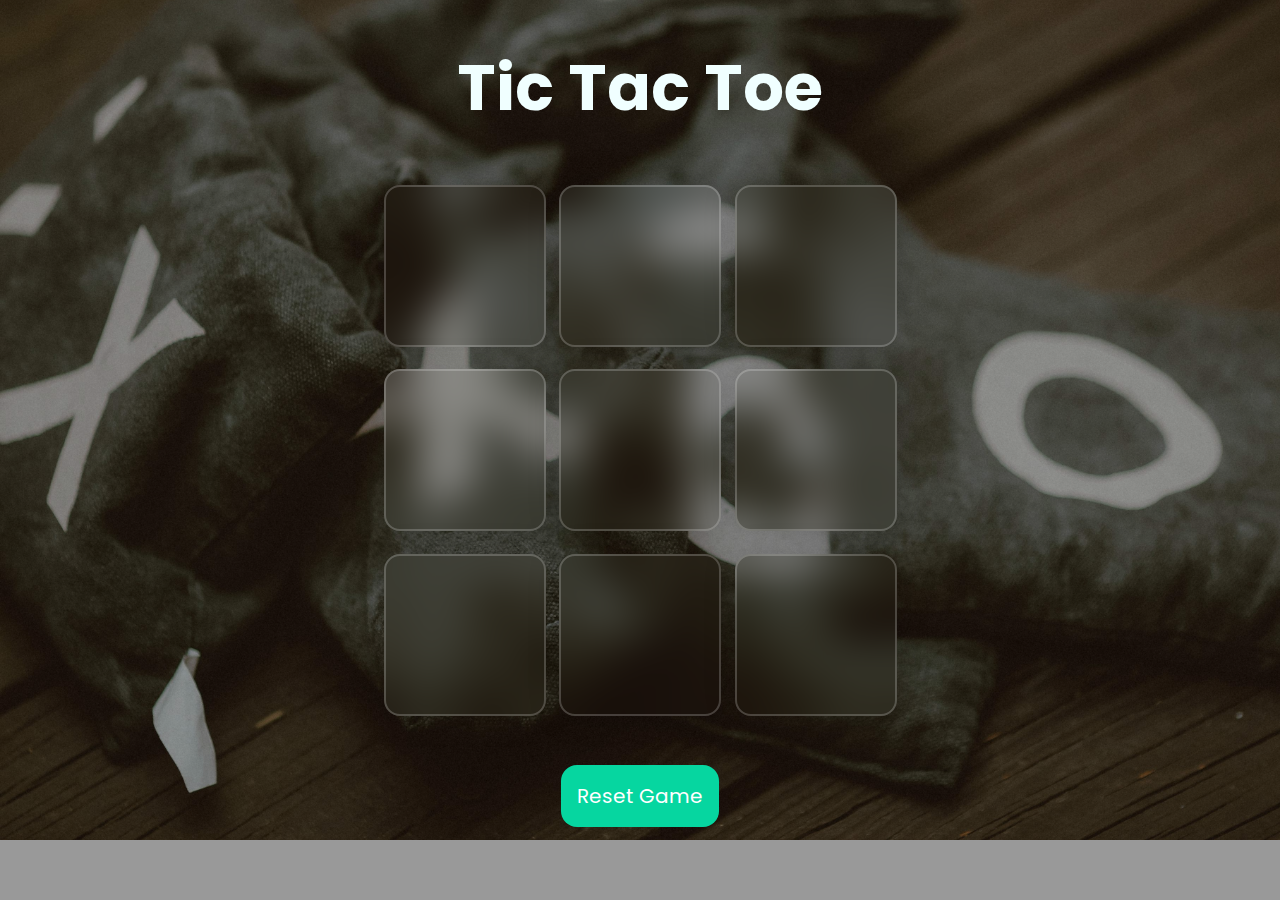
<file: index.html>
<!DOCTYPE html>
<html lang="en">
<head>
    <meta charset="UTF-8">
    <meta name="viewport" content="width=device-width, initial-scale=1.0">
    <title>Tic-Tak-Toe Game</title>
    <link rel="stylesheet" href="style.css">
</head>
<body class="noscroll">
    <div class="msg-container hide">
        <p id="msg">XO</p>
        <p id="msg-wd">Winner/Draw</p>
        <button class="new-btn">New Game</button>
    </div>
    <main>
        <h2 class="title">Tic Tac Toe</h2>
        <div class="container">
            <div class="game">
                <button class="box"></button>
                <button class="box"></button>
                <button class="box"></button>
                <button class="box"></button>
                <button class="box"></button>
                <button class="box"></button>
                <button class="box"></button>
                <button class="box"></button>
                <button class="box"></button>
            </div>
        </div>
        <button class="reset-btn">Reset Game</button>
    </main>
    <script src="script.js"></script>
</body>
</html>
</file>
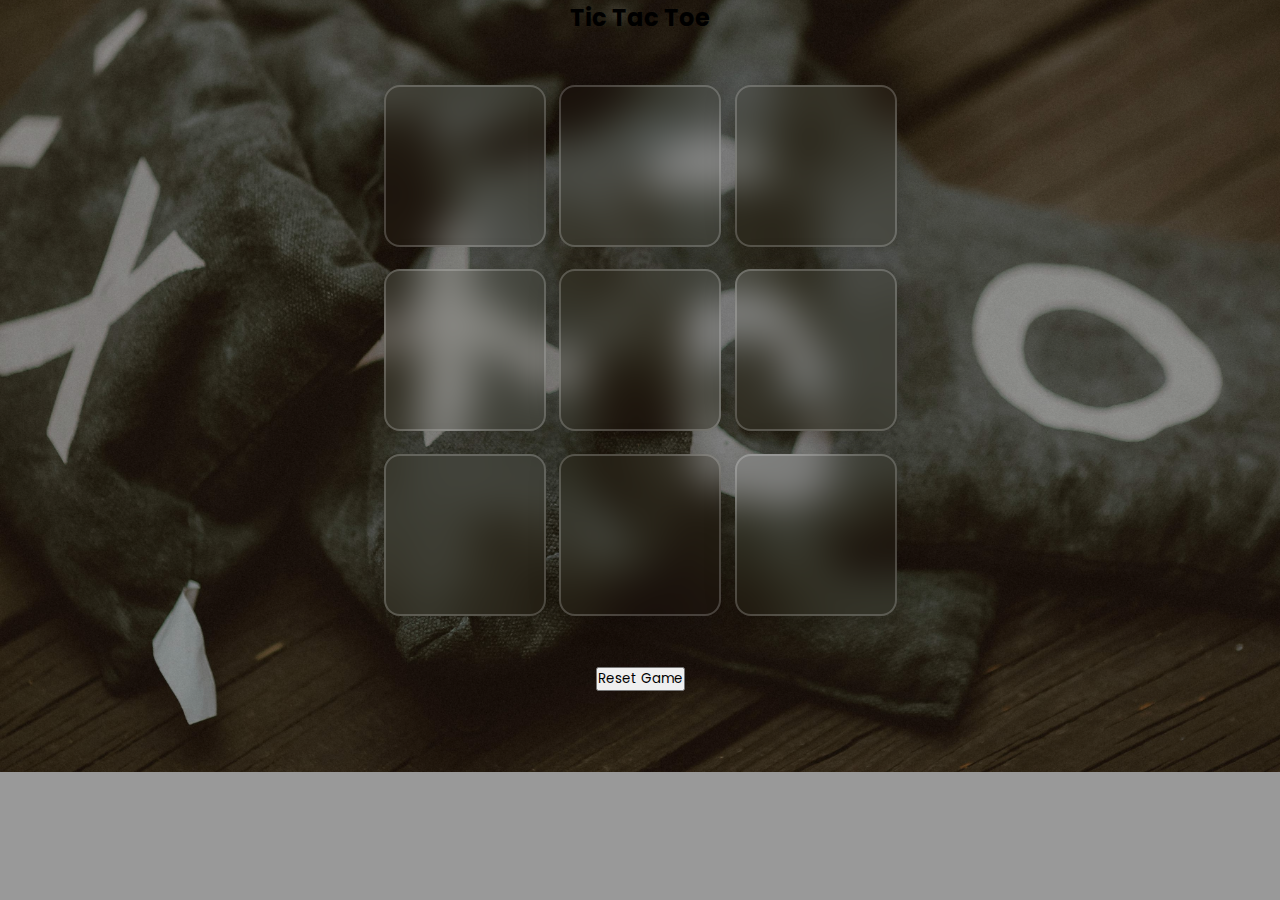
<file: index .html>
<!DOCTYPE html>
<html lang="en">
<head>
    <meta charset="UTF-8">
    <meta name="viewport" content="width=device-width, initial-scale=1.0">
    <title>Tic-Tak-Toe Game</title>
    <link rel="stylesheet" href="style.css">
</head>
<body id="noscroll">
    <div class="msg-container hide">
        <p id="msg">XO</p>
        <p id="msg-wd">Winner/Draw</p>
        <button id="new-btn">New Game</button>
    </div>
    <main>
        <h2 id="title">Tic Tac Toe</h2>
        <div class="container">
            <div class="game">
                <button class="box"></button>
                <button class="box"></button>
                <button class="box"></button>
                <button class="box"></button>
                <button class="box"></button>
                <button class="box"></button>
                <button class="box"></button>
                <button class="box"></button>
                <button class="box"></button>
            </div>
        </div>
        <button id="reset-btn">Reset Game</button>
    </main>
    <script src="app.js"></script>
</body>
</html>
</file>
<file: style.css>
@import url('https://fonts.googleapis.com/css2?family=Doto:wght@100..900&family=Poppins:ital,wght@0,100;0,200;0,300;0,400;0,500;0,600;0,700;0,800;0,900;1,100;1,200;1,300;1,400;1,500;1,600;1,700;1,800;1,900&display=swap');

*{
    margin: 0;
    padding: 0;
    font-family: "Poppins", serif;
}

body{
    background: linear-gradient(rgba(0,0,0,.4), rgba(0,0,0,.4)), url('bg.jpg') no-repeat;
    background-size: cover;
    background-position: center;
    text-align: center;
}

.title{
    color: azure;
    padding-top: 2.5rem;
    font-size: 4rem;
}

.container{
    height: 70vh;
    display: flex;
    justify-content: center;
    align-items: center;
}

.game{
    height: 60vmin;
    width: 60vmin;
    display: flex;
    flex-wrap: wrap;
    justify-content: center;
    align-items: center;
    gap: 1.5vmin;
}

.box{
    background: transparent;
    border: 2px solid rgba(255, 255, 255, .2);
    backdrop-filter: blur(20px);
    box-shadow: 0 0 2rem rgba(0, 0, 0, .2);
    border-radius: 1rem;
    height: 18vmin;
    width: 18vmin;
    font-size: 12vmin;
    font-weight: 500;
    color: #FFFFFF;
    cursor: pointer;
}

.reset-btn{
    padding: 1rem;
    font-size: 1.25rem;
    background-color: #06d6a0;
    color: #fff;
    border-radius: 1rem;
    border: none;
    cursor: pointer
}

.new-btn{
    padding: 1rem;
    font-size: 1.25rem;
    background-color: #06d6a0;
    color: #fff;
    border-radius: 1rem;
    border: none;
    cursor: pointer;
}

#msg{
    color: #EEF5DB;
    font-size: 25vmin;
    font-weight: 600;
    display: flex;
    margin-bottom: -6rem;
}

#msg-wd{
    color: #EEF5DB;
    font-size: 8vmin;
    font-weight: 600;
}

.msg-container{
    height: 100vmin;
    display: flex;
    justify-content: center;
    align-items: center;
    flex-direction: column;
    gap: 4rem;
}

.hide{
    display: none;
}

.noscroll{
    overflow: hidden;
}

@media screen and (max-width:600px){
    body{
        background: linear-gradient(rgba(0,0,0,.4), rgba(0,0,0,.4)), url('bg-p.jpg') no-repeat;
        background-size: cover;
        background-position: center;
        height: 100vh;
    }

    .container{
        height: 60vh;
    }

    .game{
        height: 90vmin;
        width: 90vmin;
        gap: 1.5vmin;
    }

    .box{
        height: 28vmin;
        width: 28vmin;
        -webkit-tap-highlight-color: transparent;
        -webkit-tap-highlight-color: rgba(0, 0, 0, 0);
    }

    .title{
        padding-top: 2rem;
        font-size: 3.5rem;
    }

    .msg-container{
        height: 100vh;
    }

    .reset-btn{
        padding: 1.25rem;
        font-size: 1.75rem;
        
    }

    .new-btn{
        padding: 1.5rem;
        font-size: 1.75rem;
    }
}
</file>
